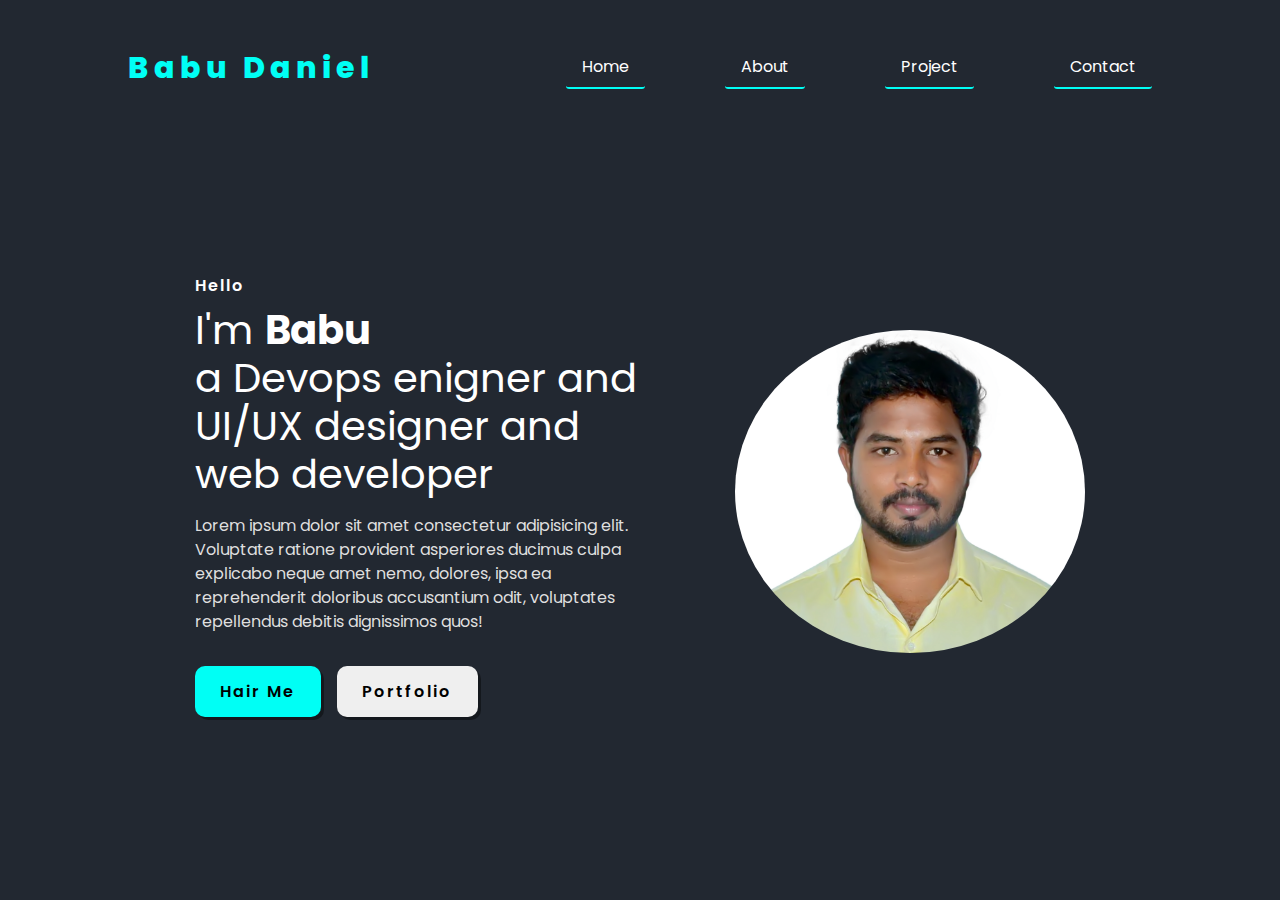
<file: Test web/Box /index.html>
<!DOCTYPE html>
<html lang="en">
<head>
    <meta charset="UTF-8">
    <meta name="viewport" content="width=device-width, initial-scale=1.0">
    <link rel="stylesheet" href="style.css">
    <title>Babu Portfolio</title>
    <link rel="stylesheet" href="https://cdnjs.cloudflare.com/ajax/libs/font-awesome/6.6.0/css/all.min.css" 
    integrity="sha512-Kc323vGBEqzTmouAECnVceyQqyqdsSiqLQISBL29aUW4U/M7pSPA/gEUZQqv1cwx4OnYxTxve5UMg5GT6L4JJg==" crossorigin="anonymous" referrerpolicy="no-referrer" />

</head>
<body>
    <header>
        <nav>
            <h1>Babu Daniel</h1>
            <ul>
                <li><a href="a">Home</a></li>
                <li><a href="a">About</a></li>
                <li><a href="a">Project</a></li>
                <li><a href="a">Contact</a></li>
            </ul>
            <button id="btn">
                <i class="fa-solid fa-bars"></i>
            </button>
        </nav>
    </header>
    
    <section>
        <div class="s-container">
            <div class="content">
                <span class="subtitle">
                    Hello
                </span>
                <h1 class="title">
                    I'm <span>Babu <br></span> a Devops enigner and UI/UX designer and web developer
                </h1>
                <p class="description">
                   Lorem ipsum dolor sit amet consectetur adipisicing elit. Voluptate ratione provident asperiores ducimus culpa explicabo neque amet nemo, dolores, ipsa ea reprehenderit doloribus accusantium odit, 
                   voluptates repellendus debitis dignissimos quos!
                </p>
                <div class="buttons">
                    <a href="dsbjashua">Hair Me</a>
                    <button>Portfolio</button>
                </div>
            </div>
            <div class="image">
                <img src="babu.jpg" alt="">
            </div>
        </div>  
    </section>
    
</body>
 <script>
    const btn= document.getElementById("btn")
    btn.addEventListener("click", () => {
        document.querySelector("header ul").classList.toggle("show")
    })
 </script>
</html>
</file>
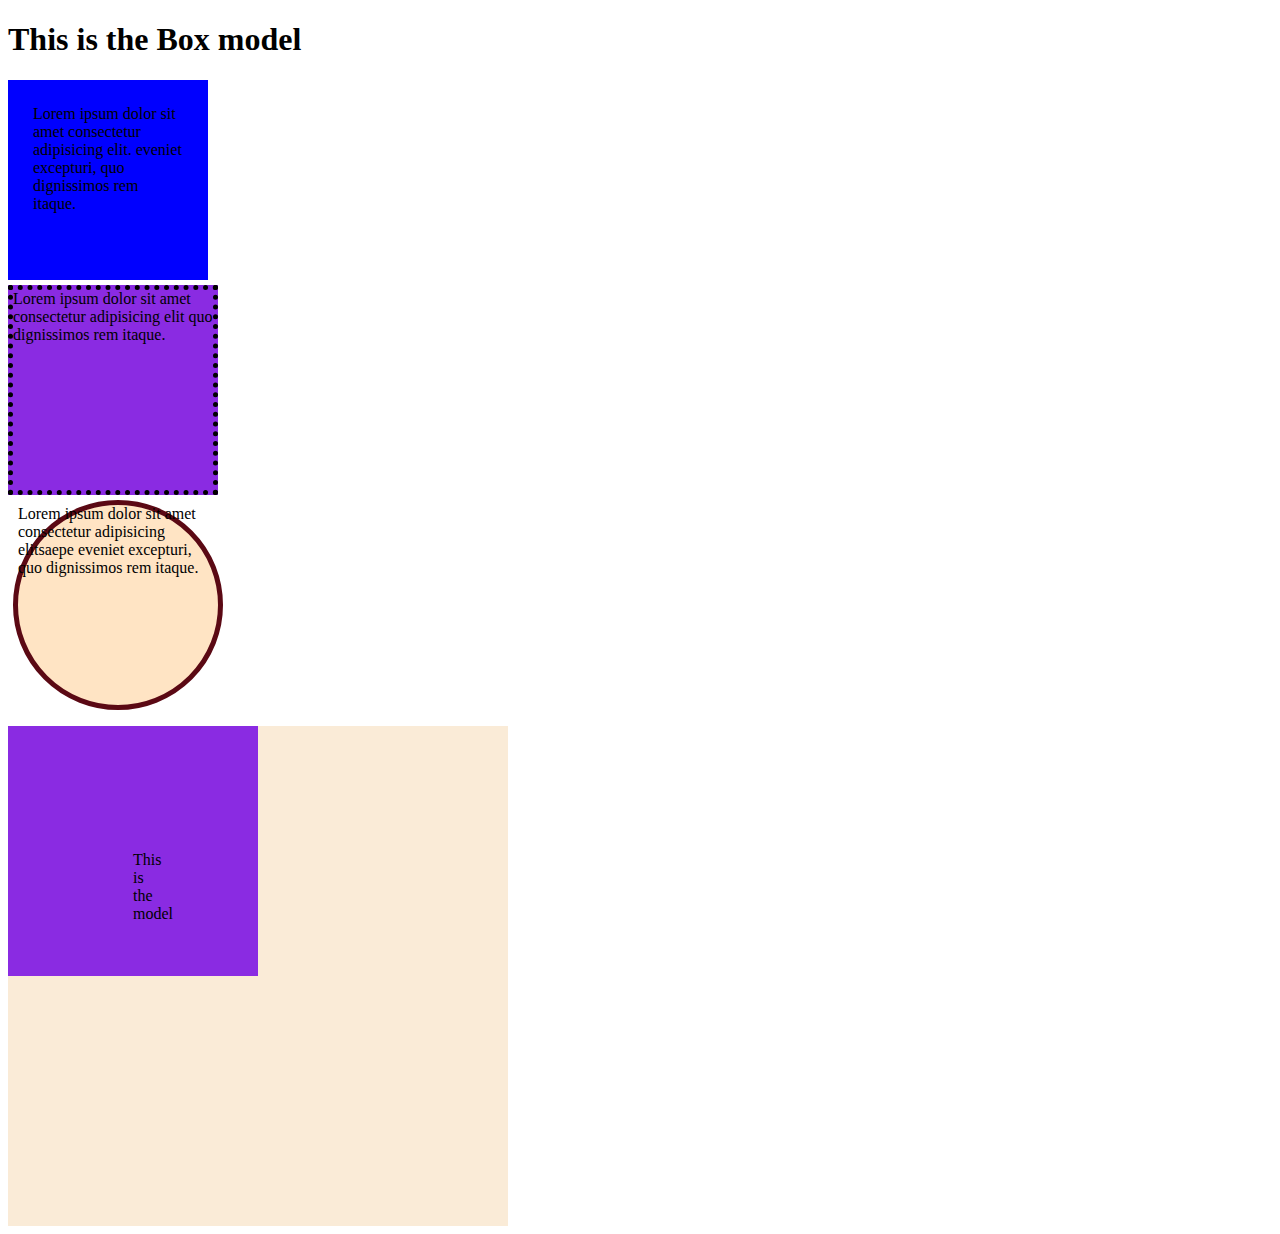
<file: Test web/BOX modl learning /index.html>
<!DOCTYPE html>
<html lang="en">
<head>
    <meta charset="UTF-8">
    <meta name="viewport" content="width=device-width, initial-scale=1.0">
    <title>BOXX MODEL LEARNING</title>
    <link rel="stylesheet" href="style.css">
</head>
<body>
    <h1>This is the Box model</h1>

    <div id="one">Lorem ipsum dolor sit amet consectetur adipisicing elit.  eveniet excepturi, quo dignissimos rem itaque.</div>

    <div id="two">Lorem ipsum dolor sit amet consectetur adipisicing elit quo dignissimos rem itaque.</div>

    <div id="three">Lorem ipsum dolor sit amet consectetur adipisicing elitsaepe eveniet excepturi, quo dignissimos rem itaque.</div>
   <section>
      <div id="four">
        <p> This is the model</p>
      </div>
   </section>
   
</body>
</html>
</file>
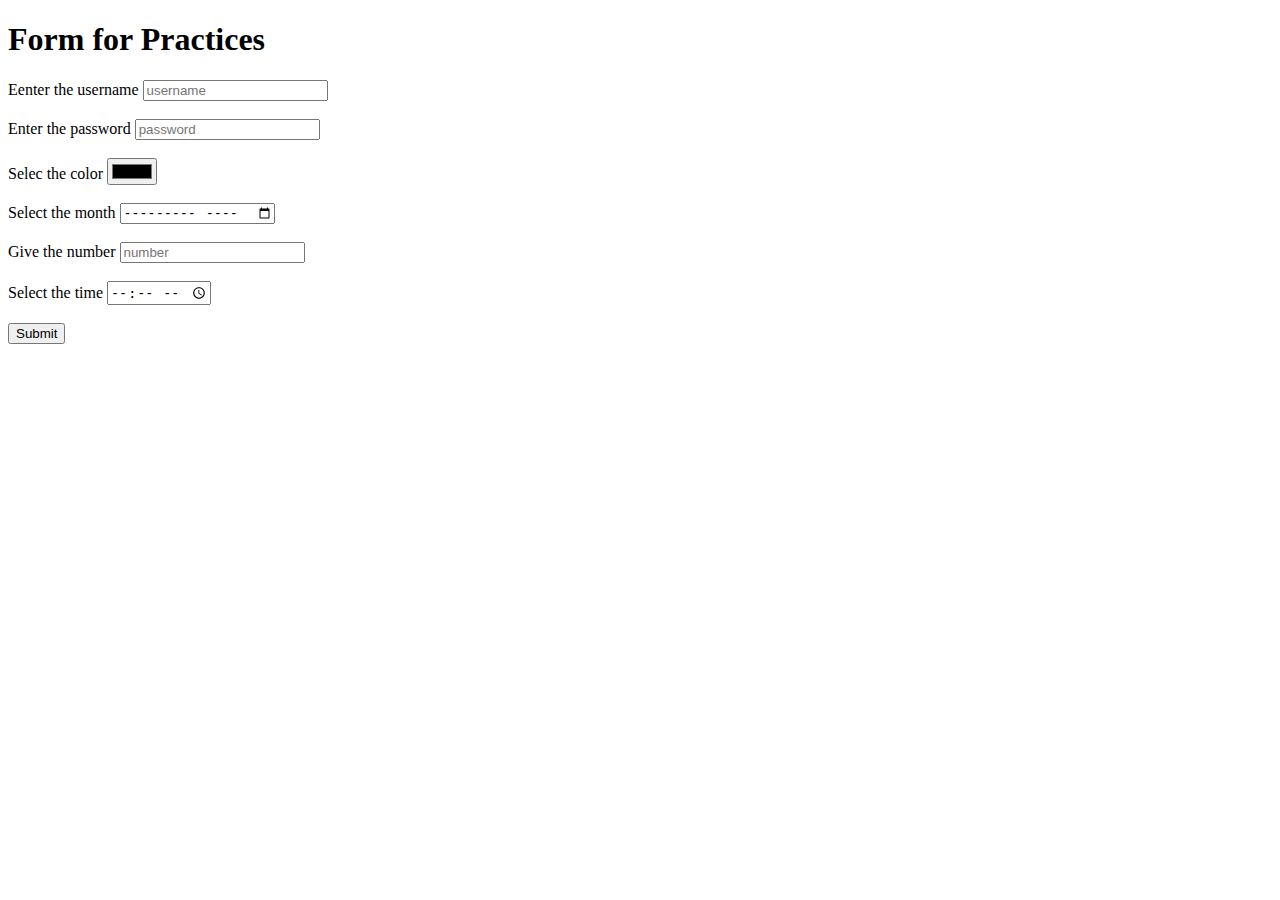
<file: Test web/form.html>
<!DOCTYPE html>
<html lang="en">
<head>
    <meta charset="UTF-8">
    <meta name="viewport" content="width=device-width, initial-scale=1.0">
    <title>Forms Demo</title>
</head>
<body>
    <h1>Form for Practices</h1>
     <form action="/tacos">
        <label for="username">Eenter the username</label>
        <input id="username" type="text" placeholder="username" name="username">
        <br>
        <br>

        <label for="password">Enter the password</label>
        <input id="password" type="password" placeholder="password" name="password">
        <br>
        <br>

        <label for="color">Selec the color</label>
        <input id="color" type="color" placeholder="color" name="color">
         <br>
         <br>

        <label for="month">Select the month</label>
        <input id="month" type="month" placeholder="month" name="month">
        <br>
        <br>

        <label for="number">Give the number</label>
        <input id="number"type="number" placeholder="number" name="number"> 
        <br>
        <br>
        
        <label for="time">Select the time</label>
        <input id="time" type="time" placeholder="time" name="time"> 
        <br>
        <br>
        <button>Submit</button>  
        <!--  
        <input type="button" value="click me"> 
        -->
            

     </form>

</body>
</html>
</file>
<file: Test web/Box /style.css>
@import url('https://fonts.googleapis.com/css2?family=Poppins:ital,wght@0,100;0,200;0,300;0,400;0,500;0,600;0,700;0,800;0,900;1,100;1,200;1,300;1,400;1,500;1,600;1,700;1,800;1,900&display=swap');

:root{
    --bg: #222831;
    --blue:#00fff5;   
}
*{
  padding: 0;
  margin: 0;
  box-sizing: border-box;
  font-family: "poppins",sans-serif;

}
body{
    background: var(--bg);
    color: white;
}

header nav{
    height: 15vh;
    width: 80%;
    margin: 0 auto;

    display: flex;
    justify-content: space-between;
    align-items: center;
}
header h1{
    font-size: 30px;
    color: var(--blue);
    font-weight: 800;
    text-transform: capitalize;
    letter-spacing: 5px;
}

header ul{
    display: flex;
    gap: 5rem;
    list-style: none;
}

header a{
    display: block;
    color: white;
    text-decoration: none;

    border-radius: .2rem;
    padding: .5rem 1rem;

    transition: .2s ease-in;
    border-bottom: 2px solid var(--blue);

    overflow: hidden;
    position: relative;
}

header a::before{
    content: '';
    position: absolute;
    left: 0;
    top: 0;

    width: 100%;
    height: 100%;
    border-radius: .1rem;
    z-index: -1;

    transition: .2s ease-in;
    transform: translateX(-101%);
    background: var(--blue);

}

header a:hover::before{
    transform: translateX(0);
}

header a:hover{
    color: black;
}

#btn{
    all: unset;
    cursor: pointer;
    transition: .5s ease-out;

    display: none;

}
#btn:hover{
    transform:rotate(180deg);
    color: var(--blue)
}

.s-container{
    min-height: 80vh;
    width: 90%;
    margin: auto;

    display: flex;
    justify-content: center;
    align-items: center;
    gap: 5rem;


}
img{
    width: 350px;
    border-radius: 80%;
}

.content{
    display: flex;
    flex-direction: column;
    justify-content: center;
    max-width: 40%;
}

.subtitle{
    letter-spacing: 2px;
    font-weight: 600;
    margin-bottom: .5rem;

}

.title{
    font-size: 2.5rem;
    font-weight: 400;
    line-height: 3rem;
    margin-bottom: 1rem;
}
.title span{
    font-weight: 700;
}

.description{
    line-height: 1.5rem;
    margin-bottom: 2rem;
    color: #dfdfdf;

}
.buttons{
    display: flex;
    gap: 1rem;
}
.buttons button, .buttons a{
    text-decoration: none;
    font-size: 1rem;
    font-weight: 600;
    letter-spacing: 2px;
    color: black;

    padding: .8rem 1.6rem;
    outline: none; border: none;
    border-radius: 10px;

    transition: .3s ease-out;
    cursor: pointer;
    box-shadow: 3px 3px 0 rgba(0,0,0,0.4);

}

.buttons button:hover, .buttons a:hover{
    transform: scale(1.1);
}

.buttons a{
    text-decoration: none;
    background-color: var(--blue);
}

.buttons button:hover{
    background-color: var(--blue);
}
/*  Responsivess */

@media only screen and (max-width: 850px){
  #btn{
    display: block;
  }
  header ul{
    position: absolute;
    right: 5vh;
    top: 15vh;

    width: 300px;
    height: 400px;
    border-top-right-radius: 1rem;
    border-bottom-left-radius: 1rem;

    background: #00000066;
    backdrop-filter: blur(5px);

    flex-direction: column;
    justify-content: center;
    align-items: center;
  }
  header ul.show{
    display: none;
  }
  .s-container{
    flex-direction:column;
    gap: 2rem;
    padding-bottom: 2rem;
  }
  .content{
    max-width: 80%;
    text-align: center;
  }
  .buttons{
    margin: auto;
  }
}

@media only screen and (max-width: 550px){
   .content{
    width: 100%;
   }
   img{
    width: 300px;
   }
   header ul{
    width: 80%;
    left: 50%;
    transform: translate(-50%);
   }
}
</file>
<file: Test web/BOX modl learning /style.css>
div{
    width: 200px;
    height: 200px;
    
}

#one{
   background-color: blue; 
   border-width:  5px ;
   border-color: black; 
   border-style: solid 10px;
   margin-bottom: 5px;
   box-sizing: border-box;
   padding: 25px;
    

}

#two{
    background-color: blueviolet;
    border-width: 5px;
    border-color: black;
    border-style: dotted;


}

#three{
    background-color: bisque;
    border: 5px solid rgb(91, 9, 20);
    margin: 5px;
    border-radius: 50%;
    
  
}

section{
    width: 500px;
    height: 500px;
    background-color: antiquewhite;
}

#four{
    background-color: blueviolet;
    width: 50%;
    height: 50%;
    align-items: center;
}

p{
    padding: 50%;
    
}
</file>
